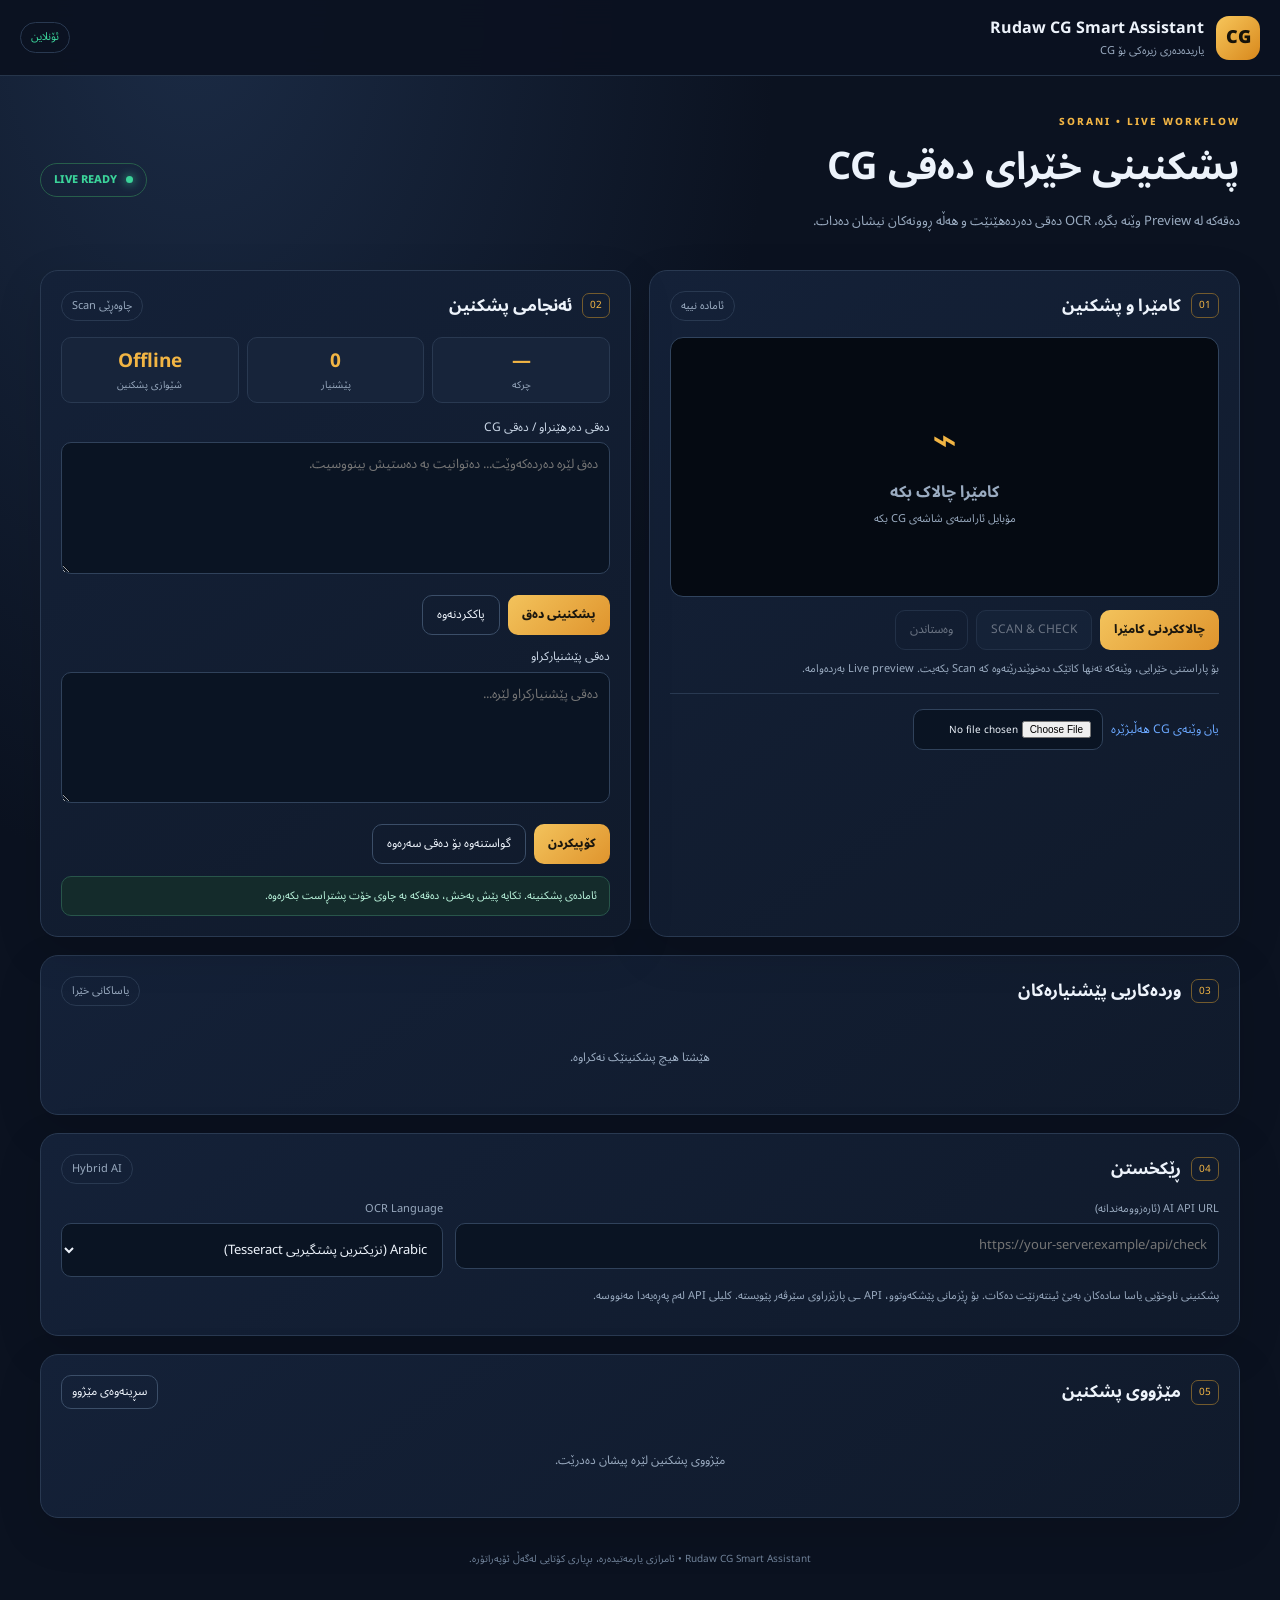
<file: index.html>
<!doctype html>
<html lang="ckb" dir="rtl">
<head>
  <meta charset="utf-8">
  <meta name="viewport" content="width=device-width,initial-scale=1,viewport-fit=cover">
  <meta name="theme-color" content="#101827">
  <meta name="description" content="Rudaw CG Smart Assistant - Sorani OCR and proofreading">
  <title>Rudaw CG Smart Assistant</title>
  <link rel="manifest" href="manifest.webmanifest">
  <link rel="icon" href="icon.svg" type="image/svg+xml">
  <link rel="stylesheet" href="styles.css">
</head>
<body>
<header class="topbar">
  <div class="brand"><div class="brand-mark">CG</div><div><strong>Rudaw CG Smart Assistant</strong><small>یاریدەدەری زیرەکی بۆ CG</small></div></div>
  <div class="top-actions"><span id="connection" class="status">پشکنینی پەیوەندی...</span><button id="installBtn" class="ghost hidden">دامەزراندن</button></div>
</header>
<main class="shell">
  <section class="intro">
    <div><p class="eyebrow">SORANI • LIVE WORKFLOW</p><h1>پشکنینی خێرای دەقی CG</h1><p class="muted">دەقەکە لە Preview وێنە بگرە، OCR دەقی دەردەهێنێت و هەڵە ڕوونەکان نیشان دەدات.</p></div>
    <div class="live-pill"><i></i> LIVE READY</div>
  </section>

  <section class="grid">
    <article class="panel camera-panel">
      <div class="panel-head"><div><span class="step">01</span><h2>کامێرا و پشکنین</h2></div><span id="cameraState" class="mini-state">ئامادە نییە</span></div>
      <div class="camera-wrap">
        <video id="video" autoplay playsinline muted></video>
        <canvas id="captureCanvas" class="hidden"></canvas>
        <div id="cameraPlaceholder" class="camera-placeholder"><div class="camera-icon">⌁</div><b>کامێرا چالاک بکە</b><small>مۆبایل ئاراستەی شاشەی CG بکە</small></div>
        <div class="scan-line"></div>
      </div>
      <div class="controls">
        <button id="startCamera" class="primary">چالاککردنی کامێرا</button>
        <button id="scanBtn" disabled>SCAN & CHECK</button>
        <button id="stopCamera" class="ghost" disabled>وەستاندن</button>
      </div>
      <p class="hint">بۆ پاراستنی خێرایی، وێنەکە تەنها کاتێک دەخوێندرێتەوە کە Scan بکەیت. Live preview بەردەوامە.</p>
      <div class="divider"></div>
      <label class="file-label">یان وێنەی CG هەڵبژێرە <input id="imageInput" type="file" accept="image/*" capture="environment"></label>
    </article>

    <article class="panel result-panel">
      <div class="panel-head"><div><span class="step">02</span><h2>ئەنجامی پشکنین</h2></div><span id="ocrState" class="mini-state">چاوەڕێی Scan</span></div>
      <div class="metric-row">
        <div class="metric"><strong id="elapsed">—</strong><small>چرکە</small></div>
        <div class="metric"><strong id="errorCount">0</strong><small>پێشنیار</small></div>
        <div class="metric"><strong id="modeLabel">Offline</strong><small>شێوازی پشکنین</small></div>
      </div>
      <label class="field-label" for="sourceText">دەقی دەرهێنراو / دەقی CG</label>
      <textarea id="sourceText" rows="5" placeholder="دەق لێرە دەردەکەوێت... دەتوانیت بە دەستیش بینووسیت."></textarea>
      <div class="row-actions"><button id="checkText" class="primary">پشکنینی دەق</button><button id="clearText" class="ghost">پاککردنەوە</button></div>
      <label class="field-label" for="correctedText">دەقی پێشنیارکراو</label>
      <textarea id="correctedText" rows="5" placeholder="دەقی پێشنیارکراو لێرە..."></textarea>
      <div class="row-actions"><button id="copyBtn" class="primary">کۆپیکردن</button><button id="useCorrection" class="ghost">گواستنەوە بۆ دەقی سەرەوە</button></div>
      <div id="feedback" class="feedback" aria-live="polite">ئامادەی پشکنینە. تکایە پێش پەخش، دەقەکە بە چاوی خۆت پشتڕاست بکەرەوە.</div>
    </article>
  </section>

  <section class="panel suggestions">
    <div class="panel-head"><div><span class="step">03</span><h2>وردەکاریی پێشنیارەکان</h2></div><span class="mini-state">یاساکانی خێرا</span></div>
    <div id="issues" class="issues"><p class="empty">هێشتا هیچ پشکنینێک نەکراوە.</p></div>
  </section>

  <section class="panel settings">
    <div class="panel-head"><div><span class="step">04</span><h2>ڕێکخستن</h2></div><span class="mini-state">Hybrid AI</span></div>
    <div class="settings-grid">
      <label class="setting"><span>AI API URL (ئارەزوومەندانە)</span><input id="apiUrl" type="url" placeholder="https://your-server.example/api/check"></label>
      <label class="setting"><span>OCR Language</span><select id="ocrLang"><option value="ara">Arabic (نزیکترین پشتگیریی Tesseract)</option><option value="eng">English</option></select></label>
    </div>
    <p class="hint">پشکنینی ناوخۆیی یاسا سادەکان بەبێ ئینتەرنێت دەکات. بۆ ڕێزمانی پێشکەوتوو، API ـی پارێزراوی سێرڤەر پێویستە. کلیلی API لەم پەڕەیەدا مەنووسە.</p>
  </section>

  <section class="panel history">
    <div class="panel-head"><div><span class="step">05</span><h2>مێژووی پشکنین</h2></div><button id="clearHistory" class="ghost small">سڕینەوەی مێژوو</button></div>
    <div id="historyList" class="history-list"><p class="empty">مێژووی پشکنین لێرە پیشان دەدرێت.</p></div>
  </section>
  <footer>Rudaw CG Smart Assistant • ئامرازی یارمەتیدەرە، بڕیاری کۆتایی لەگەڵ ئۆپەراتۆرە.</footer>
</main>
<div id="toast" class="toast" role="status"></div>
<script src="app.js"></script>
</body>
</html>
</file>
<file: styles.css>
@import url('https://fonts.googleapis.com/css2?family=Noto+Sans+Arabic:wght@400;500;600;700;800&display=swap');
:root{--bg:#0b1220;--panel:#111c2e;--panel2:#17243a;--line:#293951;--text:#edf3fb;--muted:#9aabc0;--gold:#f2b544;--green:#3bd39a;--red:#ff6574;--blue:#6ba8ff}
*{box-sizing:border-box}body{margin:0;background:radial-gradient(ellipse at 15% 0%,#1b2b45 0,transparent 38%),var(--bg);color:var(--text);font-family:"Noto Sans Arabic",Tahoma,Arial,sans-serif;line-height:1.65}.topbar{height:76px;padding:0 max(20px,calc((100% - 1240px)/2));display:flex;align-items:center;justify-content:space-between;border-bottom:1px solid #26354a;background:#0b1220eF;position:sticky;top:0;z-index:5;backdrop-filter:blur(14px)}.brand{display:flex;align-items:center;gap:12px}.brand-mark{width:44px;height:44px;border-radius:13px;background:linear-gradient(135deg,#f7c65b,#d8881c);display:grid;place-items:center;color:#17130a;font-weight:900;font-size:18px}.brand strong,.brand small{display:block}.brand small{color:var(--muted);font-size:11px}.top-actions{display:flex;align-items:center;gap:12px}.status,.mini-state{font-size:11px;color:var(--muted);border:1px solid var(--line);border-radius:20px;padding:5px 10px}.shell{max-width:1240px;margin:auto;padding:28px 20px 50px}.intro{display:flex;justify-content:space-between;align-items:center;margin:10px 0 24px;gap:18px}.eyebrow{font-size:10px;letter-spacing:2px;color:var(--gold);font-weight:800;margin:0}.intro h1{font-size:clamp(25px,4vw,38px);margin:5px 0}.muted,.hint{color:var(--muted);font-size:13px}.live-pill{white-space:nowrap;border:1px solid #275e4b;color:var(--green);border-radius:30px;padding:7px 13px;font-size:11px;font-weight:800}.live-pill i{display:inline-block;width:7px;height:7px;background:var(--green);border-radius:50%;margin-left:6px;box-shadow:0 0 10px var(--green)}.grid{display:grid;grid-template-columns:1fr 1fr;gap:18px}.panel{background:linear-gradient(145deg,#142138,#101a2b);border:1px solid var(--line);border-radius:18px;padding:20px;margin-bottom:18px;box-shadow:0 15px 45px #0002}.panel-head{display:flex;align-items:center;justify-content:space-between;margin-bottom:16px;gap:10px}.panel-head>div{display:flex;align-items:center;gap:10px}.panel h2{font-size:17px;margin:0}.step{font-size:10px;color:var(--gold);border:1px solid #735b2d;border-radius:7px;padding:3px 7px}.camera-wrap{height:260px;background:#050a12;border:1px solid #31445e;border-radius:13px;position:relative;overflow:hidden;display:grid;place-items:center}.camera-wrap video{width:100%;height:100%;object-fit:contain;display:none}.camera-placeholder{text-align:center;color:var(--muted);display:flex;align-items:center;justify-content:center;flex-direction:column;gap:4px}.camera-placeholder small{font-size:11px}.camera-icon{font-size:42px;color:var(--gold)}.scan-line{position:absolute;left:5%;right:5%;top:50%;height:1px;background:#f4c35c;box-shadow:0 0 12px #f4c35c;opacity:0;pointer-events:none}.scanning .scan-line{opacity:1;animation:scan 1.1s ease-in-out infinite alternate}@keyframes scan{from{top:18%}to{top:82%}}.controls,.row-actions{display:flex;gap:8px;flex-wrap:wrap;margin-top:13px}button{font:inherit;font-size:12px;border:1px solid #3b4e68;background:#1a2a42;color:var(--text);border-radius:10px;padding:9px 14px;cursor:pointer;transition:.15s}button:hover{filter:brightness(1.2)}button:disabled{opacity:.4;cursor:not-allowed}.primary{background:linear-gradient(135deg,#f3c35c,#df942d);border:0;color:#1a160e;font-weight:800}.ghost{background:transparent}.small{padding:6px 10px}.hint{font-size:11px;margin:10px 0}.divider{height:1px;background:var(--line);margin:15px 0}.file-label{display:inline-flex;gap:8px;align-items:center;color:var(--blue);font-size:12px;cursor:pointer}.file-label input{max-width:190px;font-size:10px}.metric-row{display:grid;grid-template-columns:repeat(3,1fr);gap:8px;margin-bottom:15px}.metric{background:var(--panel2);border:1px solid var(--line);border-radius:10px;padding:8px;text-align:center}.metric strong,.metric small{display:block}.metric strong{font-size:19px;color:var(--gold)}.metric small{font-size:10px;color:var(--muted)}.field-label{display:block;font-size:12px;color:#c9d6e6;margin:12px 0 5px}textarea,input,select{width:100%;background:#0a1423;border:1px solid #30425b;color:var(--text);border-radius:10px;padding:11px;font:inherit;font-size:13px;outline:none}textarea{resize:vertical;min-height:92px;direction:rtl}textarea:focus,input:focus,select:focus{border-color:var(--gold);box-shadow:0 0 0 2px #f2b54420}.feedback{margin-top:12px;border-radius:10px;padding:10px 12px;background:#142b2b;border:1px solid #28554a;color:#b9f4dc;font-size:11px}.feedback.warn{background:#30291b;border-color:#66502a;color:#f4d99b}.issues{display:grid;gap:8px}.issue{padding:11px;border-radius:10px;background:#0d1929;border:1px solid var(--line);display:grid;grid-template-columns:90px 1fr;gap:10px;font-size:12px}.issue-tag{color:var(--red);font-weight:800}.issue small{display:block;color:var(--muted);margin-top:3px}.empty{color:var(--muted);font-size:12px;text-align:center;padding:14px}.settings-grid{display:grid;grid-template-columns:2fr 1fr;gap:12px}.setting span{display:block;font-size:11px;color:var(--muted);margin-bottom:5px}.history-list{display:grid;gap:7px}.history-item{display:flex;justify-content:space-between;gap:10px;padding:9px 12px;background:#0d1929;border:1px solid var(--line);border-radius:9px;font-size:11px}.history-item small{color:var(--muted)}footer{text-align:center;color:#71839a;font-size:10px;padding:15px}.toast{position:fixed;bottom:20px;left:50%;transform:translate(-50%,20px);opacity:0;pointer-events:none;background:#f3c35c;color:#17130a;padding:9px 16px;border-radius:10px;font-size:12px;transition:.2s;z-index:10}.toast.show{opacity:1;transform:translate(-50%,0)}.hidden{display:none!important}
@media(max-width:850px){.grid{grid-template-columns:1fr}.shell{padding:20px 13px 35px}.panel{padding:15px}.intro{align-items:flex-start;flex-direction:column}.camera-wrap{height:230px}.topbar{padding:0 13px}.brand strong{font-size:12px}.status{font-size:9px}.settings-grid{grid-template-columns:1fr}}
@media(max-width:420px){.topbar{height:66px}.brand-mark{width:37px;height:37px}.brand small{font-size:9px}.top-actions{gap:5px}.status{padding:4px 7px}.controls button{flex:1}.issue{grid-template-columns:70px 1fr}}
</file>
